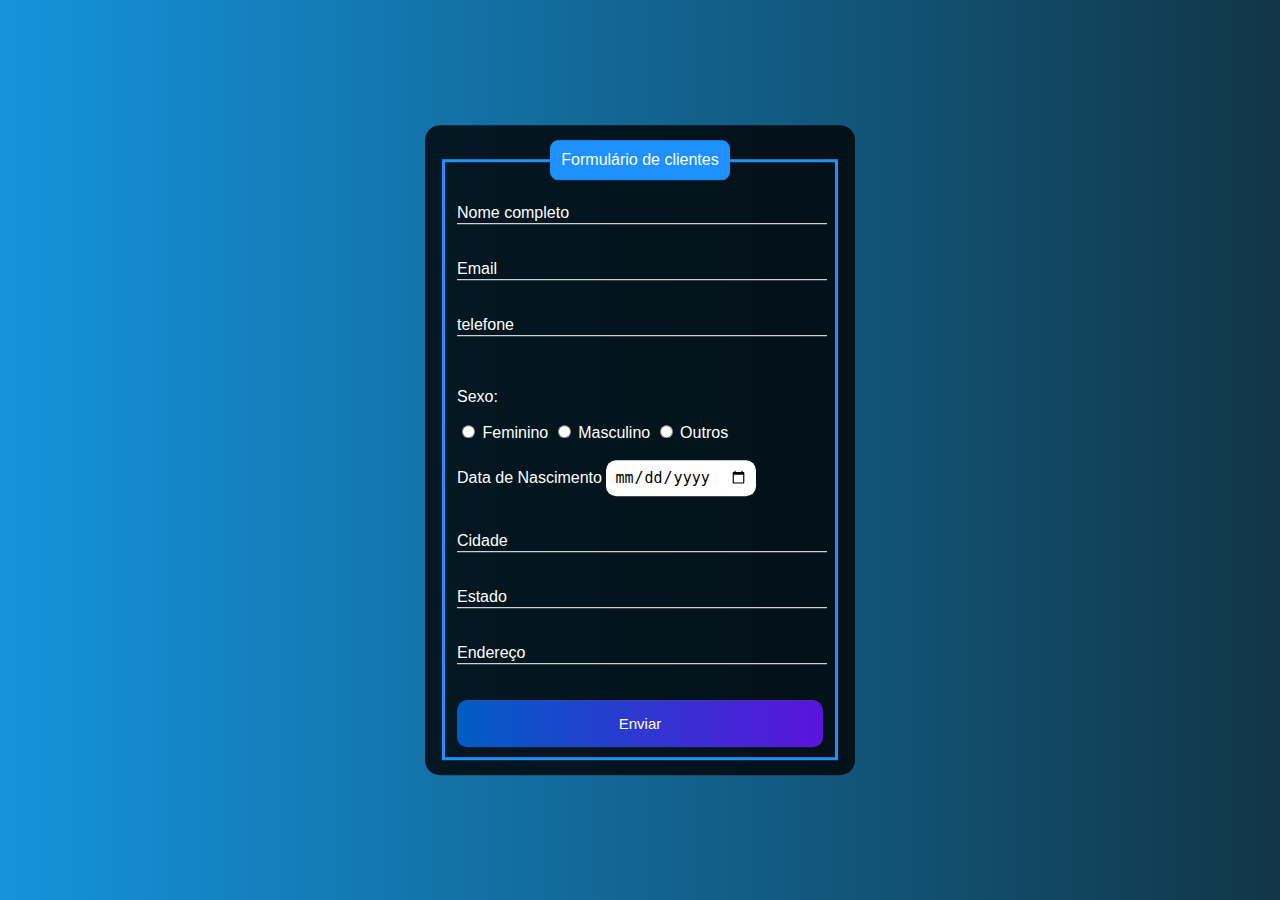
<file: cadastro.html>
<!DOCTYPE html>
<html lang="en">
<head>
  <meta charset="UTF-8">
  <meta name="viewport" content="width=device-width, initial-scale=1.0">
  <title>Cadastro</title>

  <style>
    body 
    {
      font-family: Arial, Helvetica, sans-serif;
      background-image: linear-gradient(to right, rgb(20, 147, 220), rgb(17, 54, 71));
    }

    .box 
    {
      position: absolute;
      top: 50%;
      left: 50%;
      transform: translate(-50%, -50%);
      background-color: rgba(0,0,0, 0.8);
      padding: 15px;
      border-radius: 15px;
      width: 400px;
      color: white;
    }

    fieldset 
    {
      border: 3px solid dodgerblue;
    }

    legend
    {
      border: 1px solid dodgerblue;
      padding: 10px;
      text-align: center;
      background-color: dodgerblue;
      border-radius: 8px;
    }

    .inputBox
    {
      position: relative;
    }

    .inputUser 
    {
      background: none;
      border: none;
      border-bottom: 1px solid white;
      outline: none; 
      color: white;
      font-size: 15px;
      width: 100%; 
    }

    .labelInput
    {
      position: absolute;
      top: 0px;
      left: 0px;
      pointer-events: none;
      transition: .5s;
    }

    .inputUser:focus ~ .labelInput, .inputUser:valid ~ .labelInput
    {
      top: -20px;
      font-size: 12px;
      color: dodgerblue;
    }

    #data_nascimento
    {
      border: none;
      padding: 8px;
      border-radius: 10px;
      background-color: white;
      color: black;
      font-size: 15px;
      width: auto;
    }

    #submit 
    {
      background-image: linear-gradient(to right, rgb(0, 92, 197), rgb(90, 20, 220));
      width: 100%;
      border: none;
      padding: 15px;
      color: white;
      font-size: 15px;
      cursor: pointer;
      border-radius: 10px;
    }

    #submit:hover {
      opacity: 80%;
    }

  </style>
</head>
<body>
  <div class="box">
    <form action="">
      <fieldset>
        <legend>Formulário de clientes</legend>
        <br>
        <div class="inputBox">
          <input type="text" name="nome" class="inputUser" id="nome" required>
          <label for="nome" class="labelInput">Nome completo</label>
        </div>
        <br><br>
        <div class="inputBox">
          <input type="text" name="email" class="inputUser" id="email" required>
          <label for="email" class="labelInput">Email</label>
        </div>
        <br><br>
        <div class="inputBox">
          <input type="tel" name="telefone" class="inputUser" id="telefone" required>
          <label for="telefone" class="labelInput">telefone</label>
        </div>
        <br><br>
        <p>Sexo:</p>
        <input type="radio" id="feminino" name="genero" value="feminino" required>
        <label for="feminino">Feminino</label>
        <input type="radio" id="masculino" name="genero" value="masculino" required>
        <label for="masculino">Masculino</label>
        <input type="radio" id="outros" name="genero" value="outros" required>
        <label for="outros">Outros</label>
        <br><br>

        <div class="inputBox">
          <label for="data_nascimento">Data de Nascimento</label>
          <input type="date" name="data_nascimento" id="data_nascimento" class="inputUser" required>
        </div>
<br><br>
        <div class="inputBox">
          <input type="text" name="cidade" class="inputUser" id="cidade" required>
          <label for="cidade" class="labelInput">Cidade</label>
        </div>
        <br><br>

        <div class="inputBox">
          <input type="text" name="estado" class="inputUser" id="estado" required>
          <label for="estado" class="labelInput">Estado</label>
        </div>
        <br><br>

        <div class="inputBox">
          <input type="text" name="endereco" class="inputUser" id="endereco" required>
          <label for="endereco" class="labelInput">Endereço</label>
        </div>
        <br><br>
        <input type="submit" value="Enviar" id="submit">

      </fieldset>
    </form>
  </div>
</body>
</html>
</file>
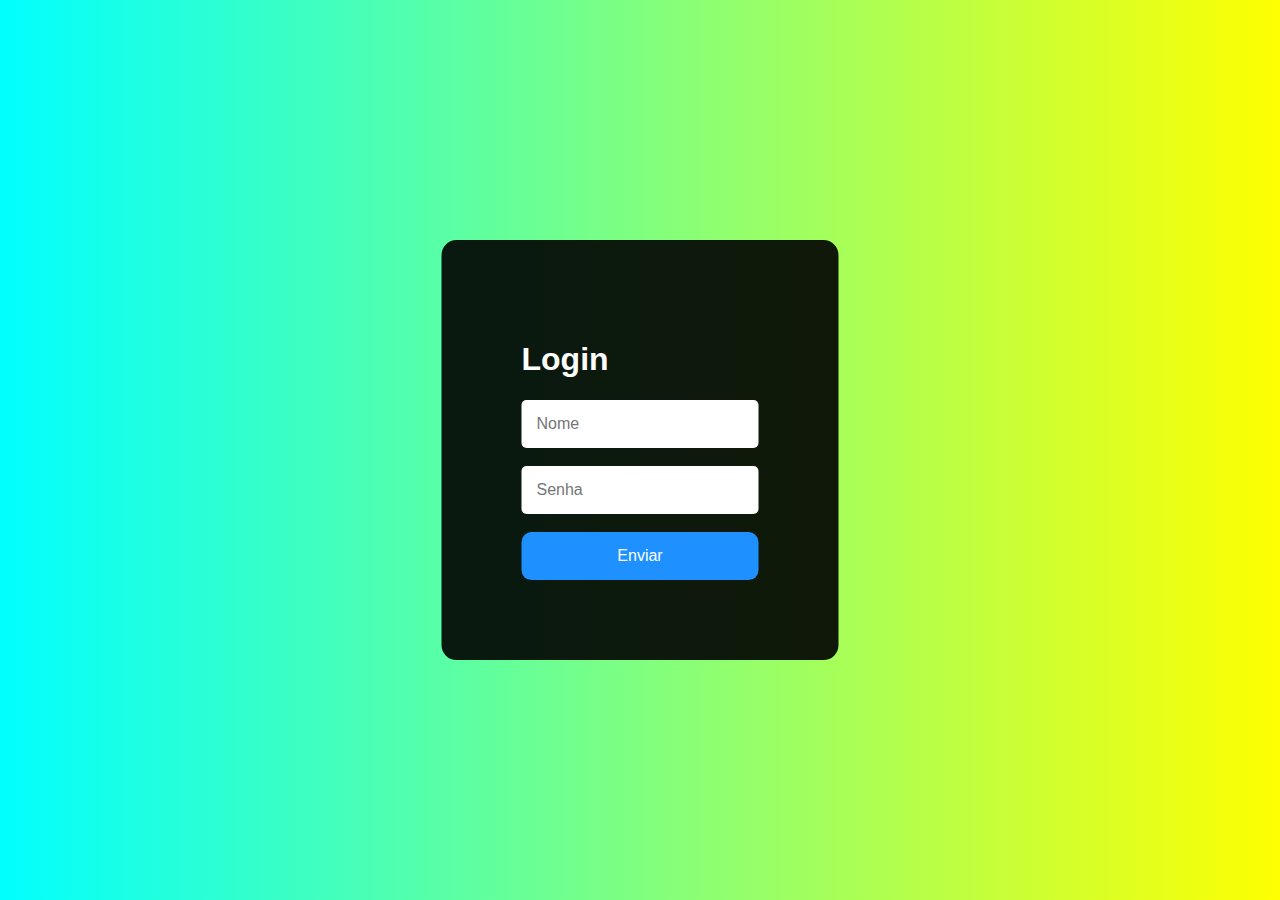
<file: login.html>
<!DOCTYPE html>
<html lang="en">
<head>
  <meta charset="UTF-8">
  <meta name="viewport" content="width=device-width, initial-scale=1.0">
  <title>Tela de login</title>
  <style>
    body
    {
      font-family: Arial, Helvetica, sans-serif;
      background-image: linear-gradient(45deg, cyan, yellow);
    }

    div 
    {
      background-color: rgba(0,0,0, 0.9);
      position: absolute;
      top: 50%;
      left: 50%;
      transform: translate(-50%, -50%);
      padding: 80px;
      border-radius: 15px;
      color: #fff;
    }

    input 
    {
      padding: 15px;
      border: none;
      border-radius: 5px;
      outline: none;
      font-size: 1rem;
    }

    button
    {
      background-color: dodgerblue;
      border: none;
      font-size: 1rem;
      padding: 15px;
      width: 100%;
      color: white;
      border-radius: 10px;
    }
    button:hover 
    {
      background-color: deepskyblue;
      cursor: pointer;
    }

  </style>
</head>
<body>
    <div>
      <h1>Login</h1>
      <input type="text" placeholder="Nome">
      <br><br>
      <input type="text" placeholder="Senha">
      <br><br>
      <button>Enviar</button>
    </div>
</body>
</html>
</file>
